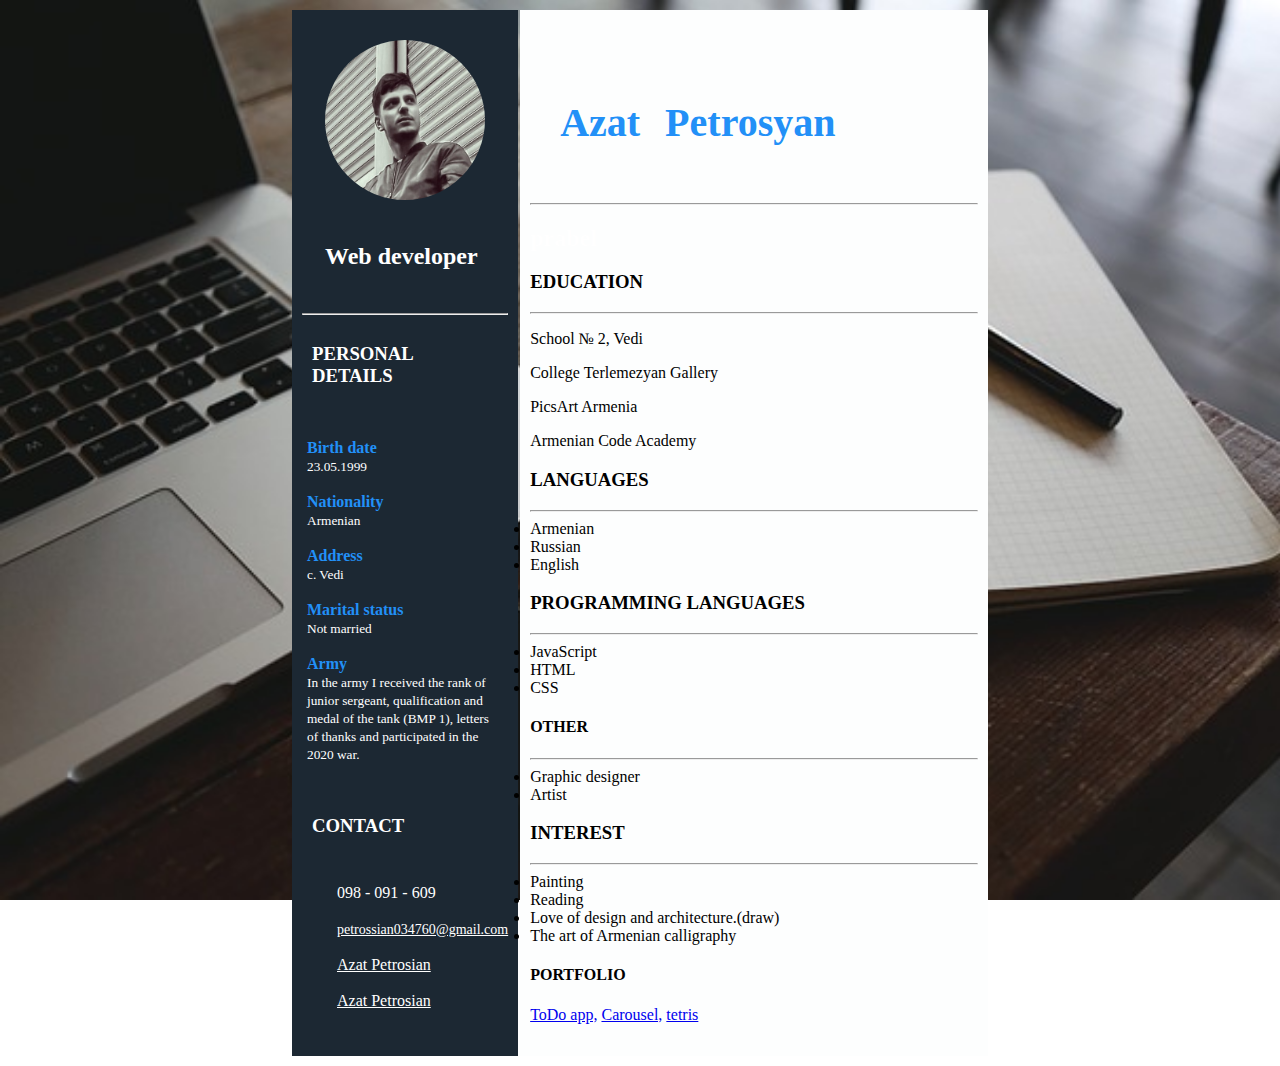
<file: index.html/index.html>
<!DOCTYPE html>
<html>
<head langt="en">
<meta charset="UTF-8">
<title>My CV </title>
<link rel="stylesheet" href="style.css">
</head>
<body >
    
<table width="700px" height="800px" align="center">
<tr>
<td width="200px" bgcolor="1c2833" style="color:white; padding:10px">
<h2 style="color: white"><small></small></h2>
<img src="_02-19-07.36.288.jpg" style="border-radius:50%" style="vertical-align:middle;margin:0px 50px" alt=" " width="160" height="160" >
<h2 style="padding: 23px">Web developer</h2><hr>
<h3 style="padding: 10px">PERSONAL  DETAILS</h3>
<p style="padding: 5px">
<br><b>Birth date</b>
<br><small>23.05.1999</small><br><br>
<b>Nationality</b>
<br><small>Armenian</small><br><br>
<b>Address</b>
<br><small>c. Vedi</small><br><br>
<b>Marital status</b>
<br><small>Not married</small><br><br>
<b>Army</b>
<br><small>In the army I received the rank of junior sergeant, qualification and medal of the tank (BMP 1), letters of thanks and participated in the 2020 war.</small><br><br>
</p>
<h3 style="padding: 10px">CONTACT</h3>
<br><a class="phone" style="color: white";>098 - 091 - 609</a><br>
<br><a class="gmail" href="mailto:petrossian034760@gmail.com"  style="color: white";>petrossian034760@gmail.com</a><br>
<br><a class="linkedin" href="https://www.linkedin.com/in/azat-petrosian-b7b3891aa" style="color: white">Azat Petrosian</a><br>
<br><a class="facebook" href="https://www.facebook.com/profile.php?id=100006727156904" style="color: white";>Azat Petrosian</a><br><br>
</br>
<td width="500px" bgcolor="#FDFEFE" style="padding: 10px">
<h1 style="padding: 30px">Azat Petrosyan</h1><hr>
<h2 style="color: white">prabel</h2>
<h3>EDUCATION</h3><hr>
<p>School № 2, Vedi </p>
<p>College Terlemezyan Gallery</p>
<p>PicsArt Armenia</p>
<p>Armenian Code Academy</p>
 <h3>LANGUAGES</h3><hr>
 <li>Armenian</li>
 <li>Russian</li>
 <li>English</li>
 <h3>PROGRAMMING LANGUAGES</h3><hr>
 <li>JavaScript</li>
 <li>HTML</li>
 <li>CSS</li>
 <h4>OTHER</h4><hr>
 <li>Graphic designer</li>
 <li>Artist</li>
 <h3>INTEREST</h3><hr>
 <li>Painting</li>
 <li>Reading</li>
 <li>Love of design and architecture.(draw)</li>
 <li>The art of Armenian calligraphy</li>
 <h4 >PORTFOLIO</h4>
 <a class="index.htm-ToDo" href="index.htm-ToDo upp/"> ToDo app,</a>
 <a class="index.html-carousel" href="index.html-carousel/">Carousel,</a>
 <a class="index.html-tetris" href="index.html-tetris/">tetris</a>
</td>
</table>
</body>
</html>
</file>
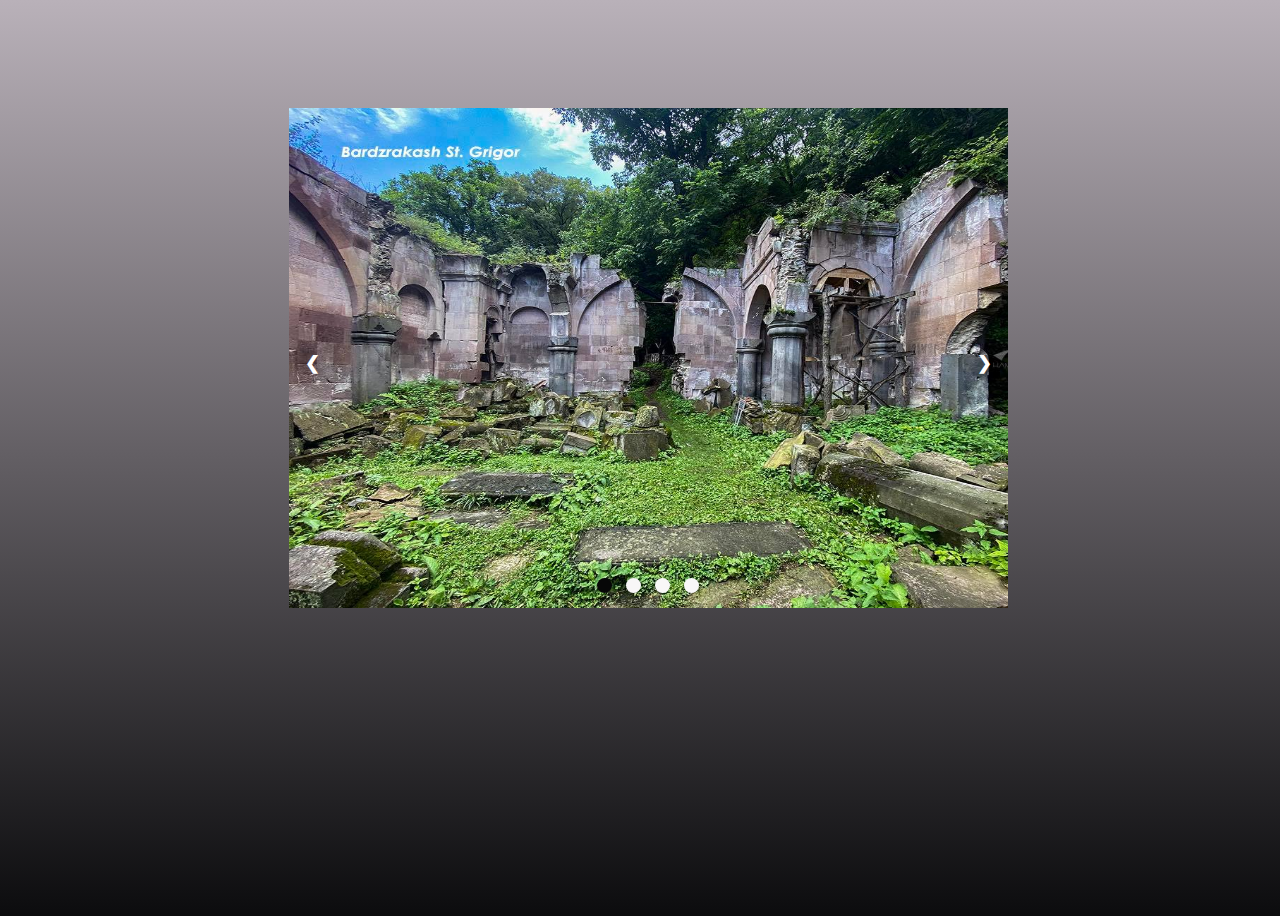
<file: index.html/index.html-carousel/index.html>
<!DOCTYPE html>
<html lang="en">
<head>
    <meta charset="UTF-8">
    <meta http-equiv="X-UA-Compatible" content="IE=edge">
    <meta name="viewport" content="width=device-width, initial-scale=1.0">
    <title>carousel</title>
    <link rel="stylesheet" href="style.css">
  
</head>
<body>

    <div id="myCarousel" class="slideshow-container" data-ride="carousel">
        
       
      
    
        <div class="carousel-inner" id="slider">
          <div class="mySlides fade" >
            <img src="nkar1.jpg" alt="" width="800" height="500" >
          </div>
      
          <div class="mySlides fade">
            <img src="nkar2.jpg" alt=""  width="800" height="500" >
          </div>
      
          <div class="mySlides fade">
            <img src="nkar3.jpg" alt=""  width="800" height="500" >
          </div>
          <div class="mySlides fade">
            <img src="nkar4.jpg" alt=""  width="800" height="500" >
          </div>
          <a class="prev" onclick="plusSlides(-1)">&#10094;</a>
          <a class="next" onclick="plusSlides(1)">&#10095;</a>
          
        </div>
        <div style="text-align: center;">
            <span class="dot" onclick="currentSlide(1)"></span> 
            <span class="dot" onclick="currentSlide(2)"></span> 
            <span class="dot" onclick="currentSlide(3)"></span> 
            <span class="dot" onclick="currentSlide(4)"></span> 
        </div>
        
          
       
       

      </div>
      
      <script src="script.js"></script>
</body>
</html>
</file>
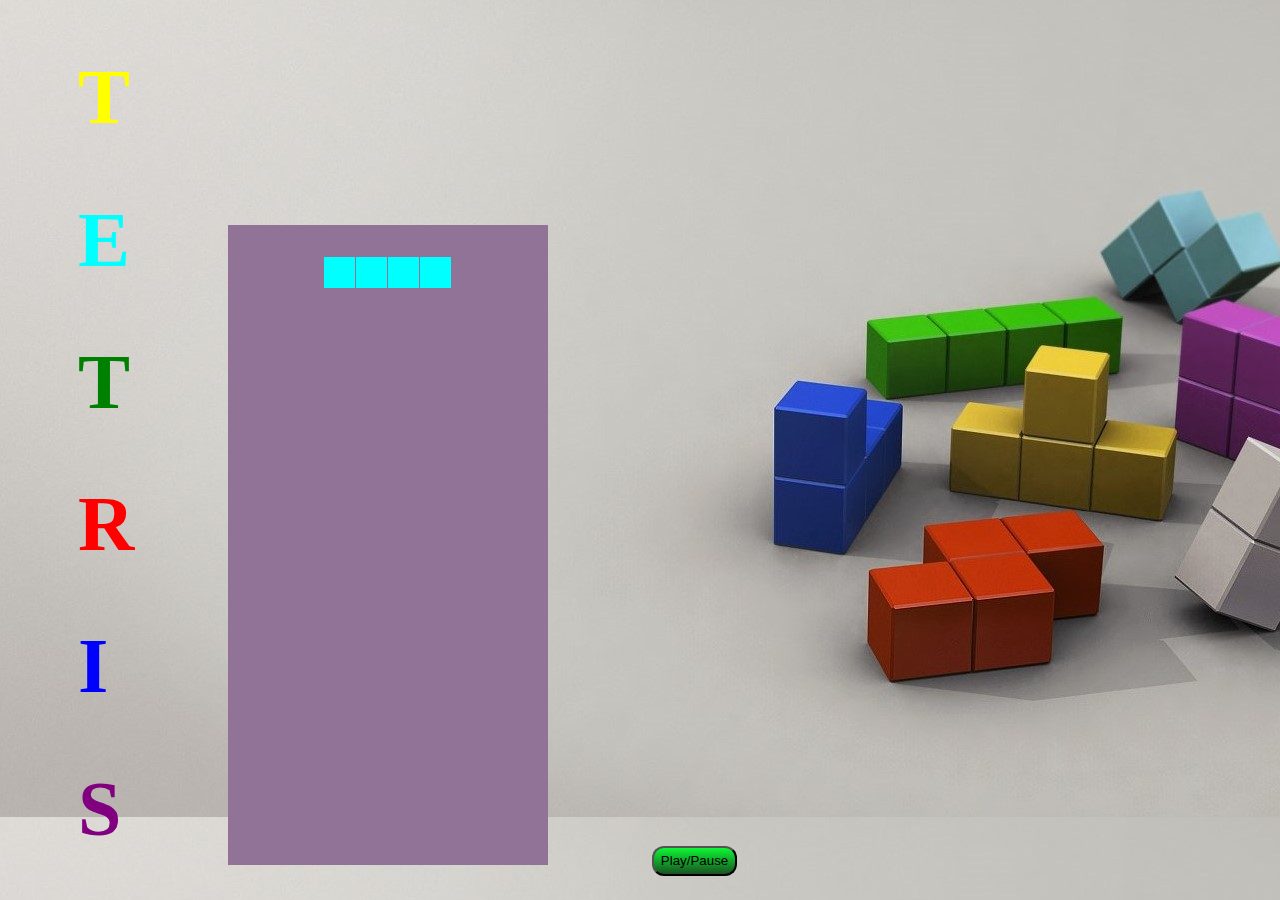
<file: index.html/index.html-tetris/index.html>
<!DOCTYPE html>
<html>
<head>
  <title>Тетрис</title>
  <link rel="stylesheet" href="style.css" >
</head>
<body  background="thumb-1920-66702.jpg">
  <nav>
    <ul>
      <li><h1 style="color: yellow;">T</h1></li>
      <li><h1 style="color: cyan;">E</h1></li>
      <li><h1 style="color: green;">T</h1></li>
      <li><h1 style="color: red;">R</h1></li>
      <li><h1 style="color: blue;">I</h1></li>
      <li><h1 style="color: purple;">S</h1></li>
    </ul>
  </nav>
  
  
<canvas width="320" height="640" id="game" ></canvas>
<button id="playpause" type="button" name="playButton" onclick="PlayPause()" >Play/Pause</button>
<script src="script.js"></script>
</body>
</html>
</file>
<file: index.html/style.css>
h1 {
  color: rgb(34, 144, 247);
  word-spacing: 15px;
  font-size: 40px;
}
h4.rtl {
  direction: rtl;
}

body {
   background-image: url('startup-593336_640.jpg');
   background-size: cover;
   background-attachment: fixed;
}

b {
  color: rgb(34, 144, 247);
  
}
  
 p {
  
  text-align-last: left;
}
.facebook {
  background:url(https://img.icons8.com/color/48/000000/facebook-new.png) no-repeat left center; 
  background-size: 25px;
  display:inline-block;
  vertical-align:bottom;
  padding-left: 35px;
}

.linkedin {
  background:url(https://img.icons8.com/color/48/000000/linkedin.png) no-repeat left center; 
  background-size: 25px; 
  display:inline-block;
  vertical-align:bottom;
  padding-left: 35px;
}
.gmail {
  background:url(https://img.icons8.com/fluent/48/000000/gmail--v2.png) no-repeat left center; 
  background-size: 25px; 
  display:inline-block;
  vertical-align:bottom;
  padding-left: 35px;
  font-size:14px;
}
.phone {
  background:url(https://img.icons8.com/fluent/48/000000/phone.png) no-repeat left center; 
  background-size: 25px; 
  display:inline-block;
  vertical-align:bottom;
  padding-left: 35px;
}
img {
  display: block;
  margin-left: auto;
  margin-right: auto;
  margin-bottom: auto;
}
</file>
<file: index.html/index.html-carousel/style.css>
* {
    box-sizing: border-box;
  }
body{
    height: 100vh;
    width: 100%;
    background: linear-gradient(to bottom, #b9b1b9 0%, #0c0c0e 100%); 
}
.carousel-inner {
    color: #f2f2f2;
    font-size: 1px;
    padding: 0px 1px;
    position: absolute;
    top: 10;
  }

  .center {
    display: block;
    margin-left: auto;
    margin-right: auto;
    width: 50%;
  }
  a {
    text-decoration: none;
    display: inline-block;
    padding: 8px 16px;
  }
  
  a:hover {
    background-color: #ddd;
    color: black;
  }
  
  .prev, .next {
    cursor: pointer;
    position: absolute;
    top: 50%;
    width: auto;
    margin-top: -22px;
    padding: 16px;
    color: white;
    font-weight: bold;
    font-size: 18px;
    transition: 0.6s ease;
    border-radius: 0 3px 3px 0;
    user-select: none;
  }
  .next {
    right: 0;
    border-radius: 3px 0 0 3px;
  }
  .numbertext {
    color: #f2f2f2;
    font-size: 12px;
    padding: 8px 12px;
    position: absolute;
    top: 0;
  }
  .slideshow-container {
    max-width: 1000px;
    position: relative;
    margin: auto;
  }
  .mySlides {
    display: none;
  }
  #slider{
    width: 720px;
    height: 500px;
    overflow: hidden;      
    position:relative;
    left:50%;
    bottom: -100px;
    transform:translateX(-50%);
}
.numbertext {
    color: #f2f2f2;
    font-size: 12px;
    padding: 90px 110px;
    position: absolute;
    top: 0;
  }
  
  .dot {
    cursor: pointer;
    overflow: hidden;      
    position:relative;
    height: 15px;
    width: 15px;
    margin: 0 5px;
    background-color: rgb(248, 247, 247);
    border-radius: 50%;
    display: inline-block;
    transition: background-color 0.6s ease;
    bottom: -70px;
   
  }

  .active, .dot:hover {
    background-color: #070707;
  }
</file>
<file: index.html/index.html-tetris/style.css>
canvas {
  margin-left: 220px;
  margin-top: -900px;
  background-color: rgb(144, 115, 150);
  }
 
#playpause {
    width: 85px;
    height: 30px;
    margin-top: 0px;
    margin-left: 100px;
    cursor: pointer;
    border-radius: 12px;
    outline: none;
    background: linear-gradient(to bottom, #0df734 0%, #195222 100%);
  }
.button:active {
  transform: translateY(4px);
}
nav ul {
  list-style-type: none;
  padding: 0;
  margin-bottom: -60px;
  margin-left: 70px;
}
nav ul li{
  font-size: 39px;
}
</file>
